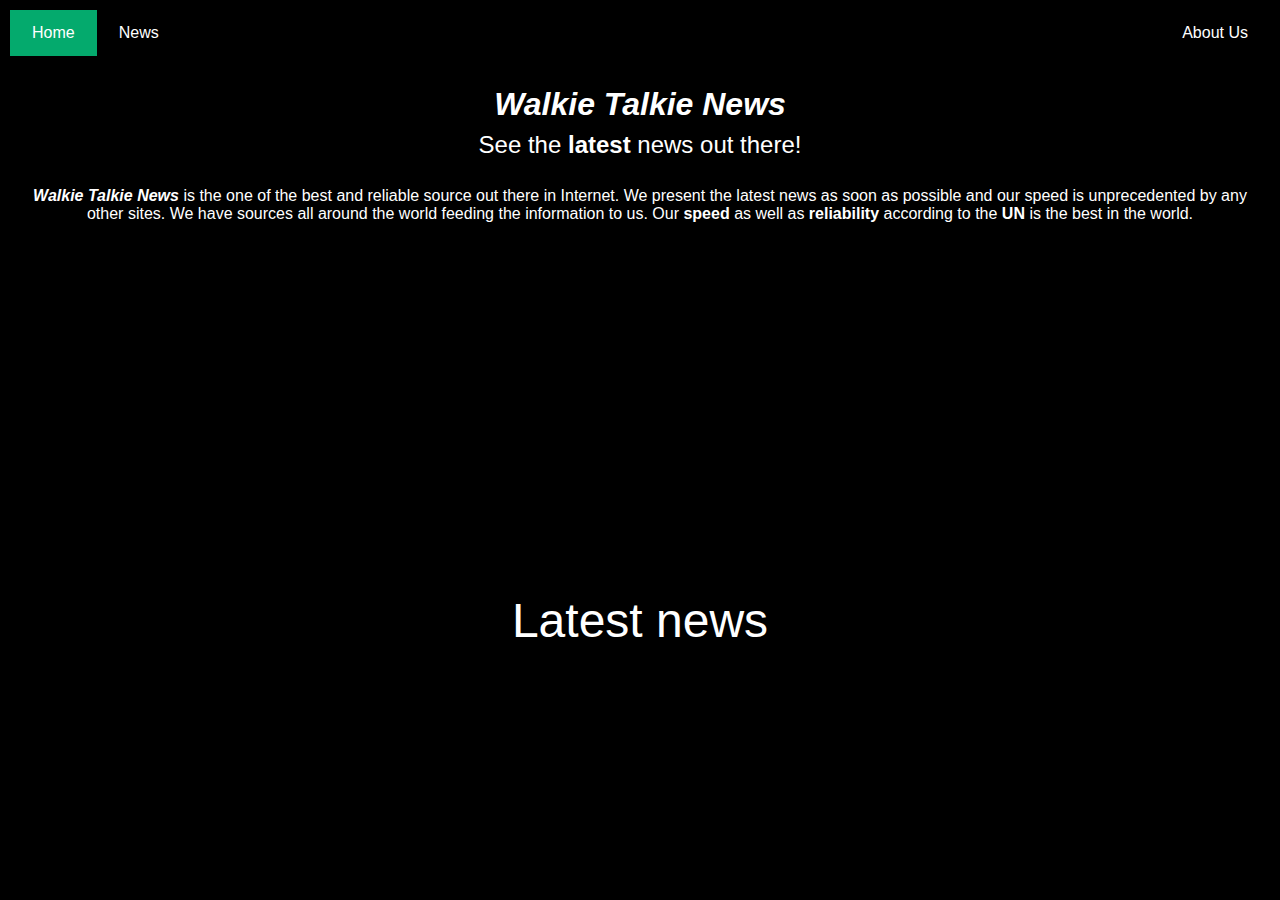
<file: Eng proj/index.html>
<!DOCTYPE html>
<html lang="en">
<head>
    <meta charset="UTF-8">
    <meta http-equiv="X-UA-Compatible" content="IE=edge">
    <meta name="viewport" content="width=device-width, initial-scale=1.0">
    <title> Home </title>
    <link rel="stylesheet" href="hello.css">
</head>
<body>
      

<ul>
    <li><a class="active" href="index.html">Home</a></li>
    <li><a href="News.htm">News</a></li>
    <li  style="float: right;"><a href="about.htm">About Us</a></li>
</ul>

<div class="header"><em><strong>Walkie Talkie News</strong></em>
<div class="title"><span>See the <b>latest</b> news out there!</span></div>
</div>

<div class="content"><EM><strong>Walkie Talkie News</strong></EM> is the one of the best and reliable  source out there in Internet. We present the latest news as soon as possible and our speed is unprecedented by any other sites. We have sources all around the world feeding the information to us. Our <b>speed</b> as well as <b>reliability</b> according to the <b>UN</b> is the best in the world. </div> 
<center><div id="newpo"><a href="News.htm" id="newpoi">Latest news</a></div></center>
</body>
</html>
</file>
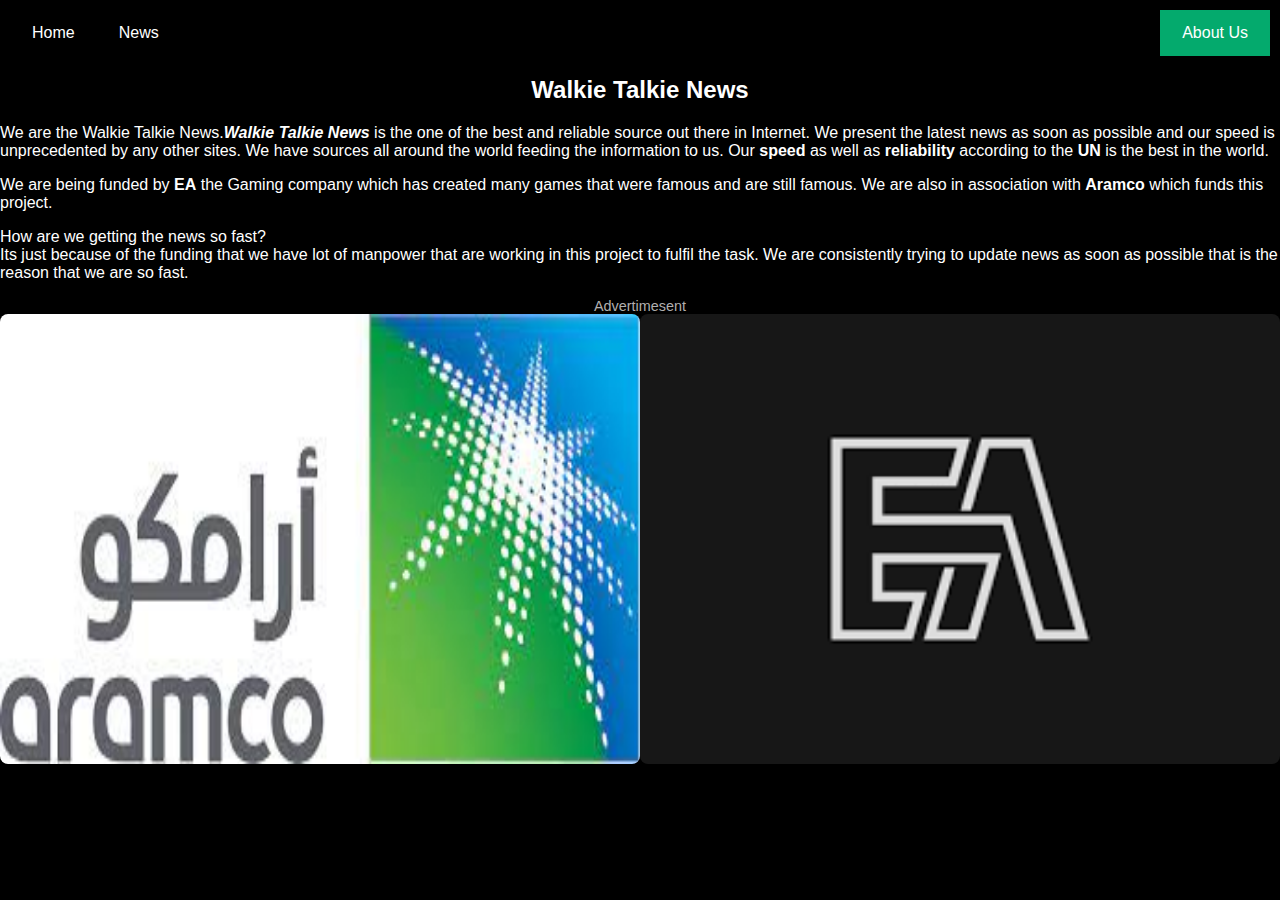
<file: Eng proj/About.htm>
<html>

<head>
    <meta charset="UTF-8">
    <meta http-equiv="X-UA-Compatible" content="IE=edge">
    <meta name="viewport" content="width=device-width, initial-scale=1.0">
    <title> About Us </title>
    <link rel="stylesheet" href="hello.css">
</head>

<body>
    <ul>
        <li><a href="index.html">Home</a></li>
        <li><a href="News.htm">News</a></li>
        <li  style="float: right;" class="active"><a href="about.htm">About Us</a></li>
    </ul>
    <center><h2>Walkie Talkie News</h2></center>
    <div class="contain">We are the Walkie Talkie News.<EM><strong>Walkie Talkie News</strong></EM> is the one of the
        best and reliable source out there in Internet. We present the latest news as soon as possible and our speed is
        unprecedented by any other sites. We have sources all around the world feeding the information to us. Our
        <b>speed</b> as well as <b>reliability</b> according to the <b>UN</b> is the best in the world.
        <p>
            We are being funded by <strong>EA</strong> the Gaming company which has created many games that were famous and are still famous.
            We are also in association with <b>Aramco</b> which funds this project.</p>
            <p>How are we getting the news so fast?<br> Its just because of the funding that we have lot of manpower that are working in this project to fulfil the task.
            We are consistently trying to update news as soon as possible that is the reason that we are so fast.
            </p>
     </div>
     <center><div style="color: rgb(177, 175, 175); font-size: 0.9em;"> Advertimesent</div></center>
     <div>
         <img src="pics/add.jpg" class="hhd">
         <img src="pics/ea.png" class="hhd">
     </div>
</body>

</html>
</file>
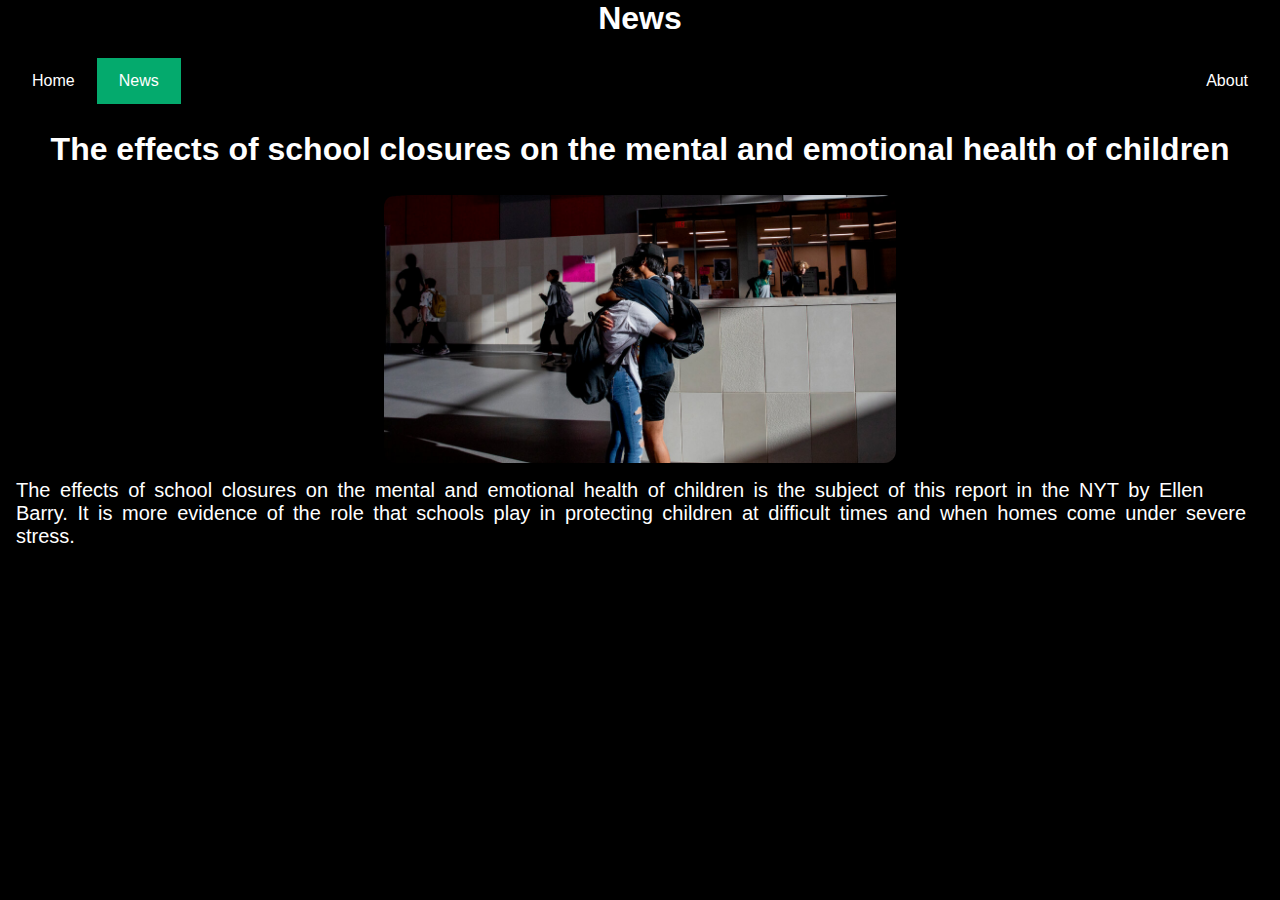
<file: Eng proj/international.htm>
<html lang="en">
<head>
    <meta charset="UTF-8">
    <meta http-equiv="X-UA-Compatible" content="IE=edge">
    <meta name="viewport" content="width=device-width, initial-scale=1.0">
    <title> International news </title>
    <link rel="stylesheet" href="inner.css">
</head>
<body>
    

<h1>News</h1>

<ul>
    <li><a href="index.html">Home</a></li>
    <li><a class="active" href="News.htm">News</a></li>
    <li style="float:right"><a href="About.htm">About</a></li>
</ul>

<div class="container">
    <h2>The effects of school closures on the mental and emotional health of children</h2>
    <img src="pics/intnews.jpg" alt="pic">
</div>
<div class="contents">
    The effects of school closures on the mental and emotional health of children is the subject of this report in the NYT by Ellen Barry. It is more evidence of the role that schools play in protecting children at difficult times and when homes come under severe stress.
</div>


</body>
</html>
</file>
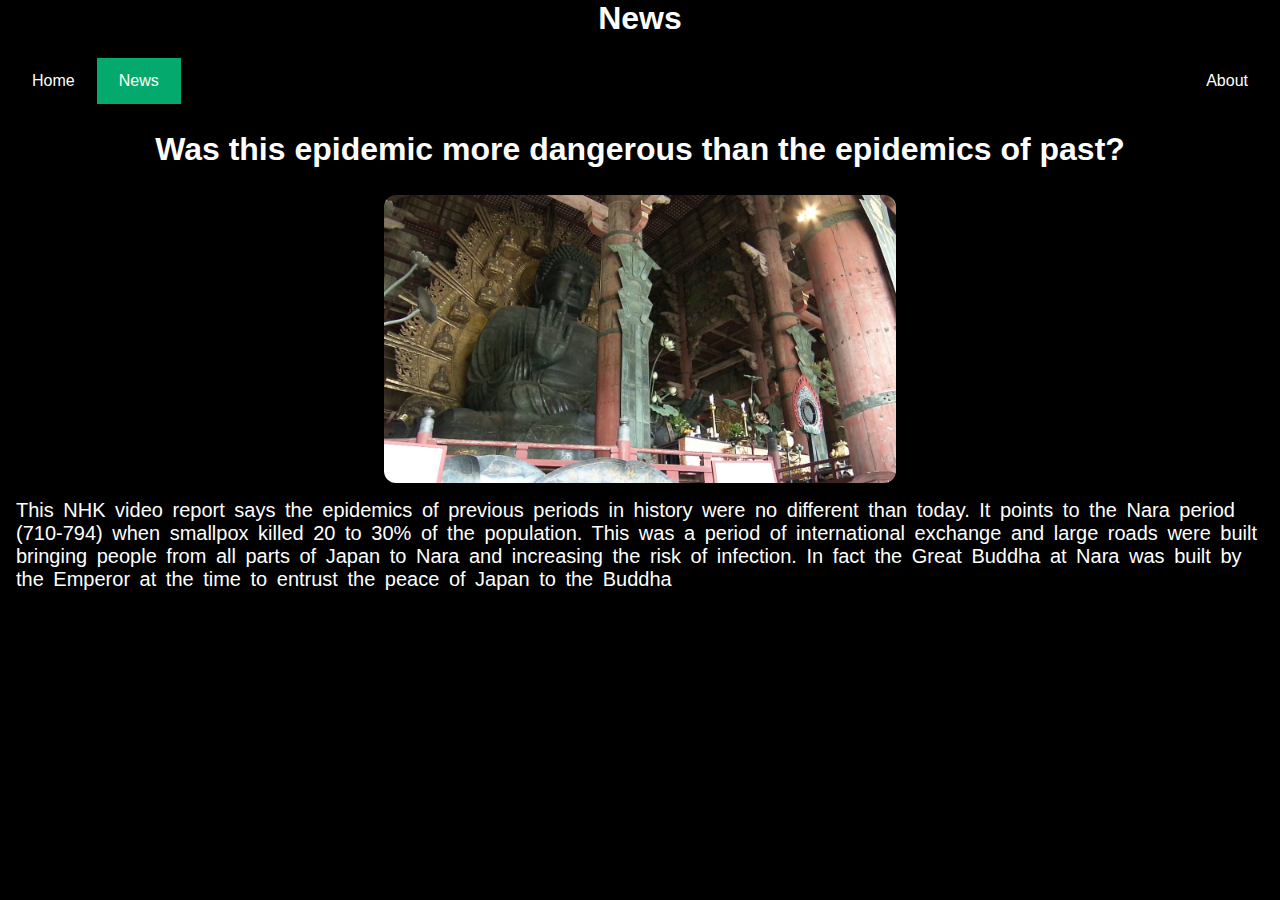
<file: Eng proj/international1.htm>
<html lang="en">

<head>
    <meta charset="UTF-8">
    <meta http-equiv="X-UA-Compatible" content="IE=edge">
    <meta name="viewport" content="width=device-width, initial-scale=1.0">
    <title> International news </title>
    <link rel="stylesheet" href="inner.css">
</head>
        <body>


            <h1>News</h1>

            <ul>
                <li><a href="index.html">Home</a></li>
                <li><a class="active" href="News.htm">News</a></li>
                <li style="float:right"><a href="About.htm">About</a></li>
            </ul>

            <div class="container">
                <h2>Was this epidemic more dangerous than the epidemics of past?</h2>
                <img src="pics/int2.jpg" alt="pic">
            </div>
            <div class="contents">
                This NHK video report says the epidemics of previous periods in history were no different than today. It
                points to the Nara period (710-794) when smallpox killed 20 to 30% of the population. This was a period
                of international exchange and large roads were built bringing people from all parts of Japan to Nara and
                increasing the risk of infection. In fact the Great Buddha at Nara was built by the Emperor at the time
                to entrust the peace of Japan to the Buddha
            </div>


        </body>

        </html>
    </div>


</body>

</html>
</file>
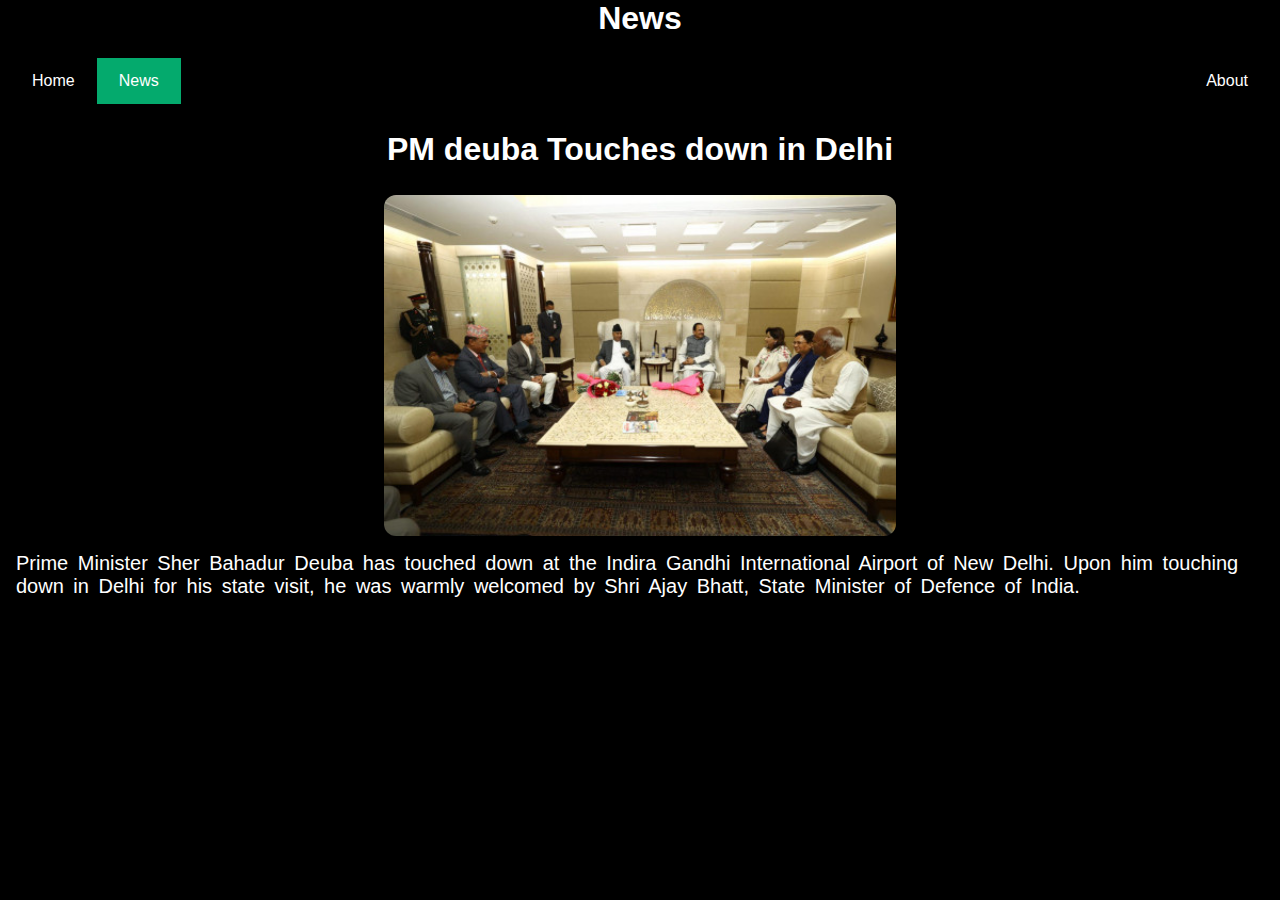
<file: Eng proj/national.htm>
<html lang="en">
<head>
    <meta charset="UTF-8">
    <meta http-equiv="X-UA-Compatible" content="IE=edge">
    <meta name="viewport" content="width=device-width, initial-scale=1.0">
    <title> International news </title>
    <link rel="stylesheet" href="inner.css">
</head>
<body>
    

<h1>News</h1>

<ul>
    <li><a href="index.html">Home</a></li>
    <li><a class="active" href="News.htm">News</a></li>
    <li style="float:right"><a href="About.htm">About</a></li>
</ul>

<div class="container">
    <h2>PM deuba Touches down in Delhi</h2>
    <img src="pics/nat.jpg" alt="nepal">
</div>
<div class="contents">
    Prime Minister Sher Bahadur Deuba has touched down at the Indira Gandhi International Airport of New Delhi. Upon him touching down in Delhi for his state visit, he was warmly welcomed by Shri Ajay Bhatt, State Minister of Defence of India.
</div>


</body>
</html>
</file>
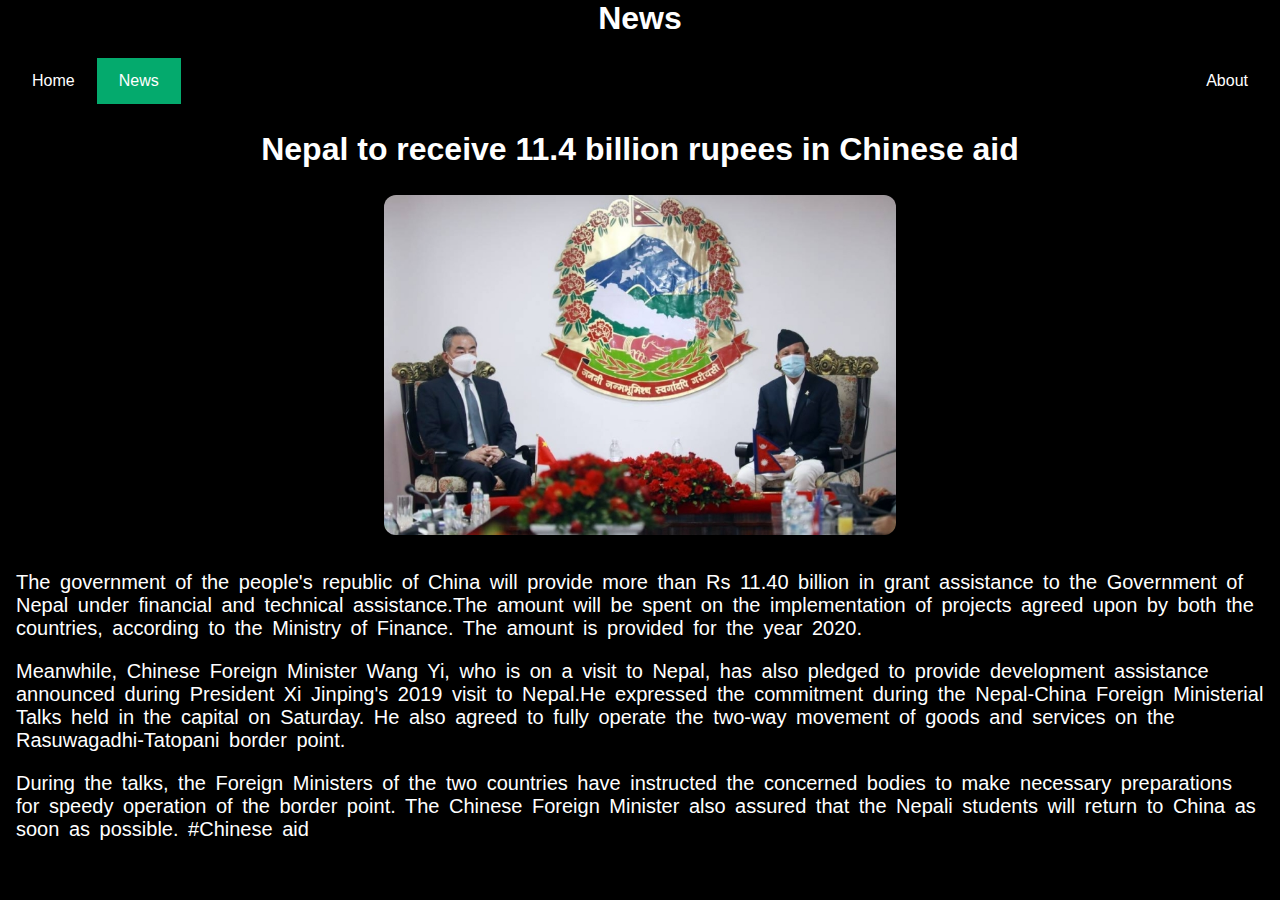
<file: Eng proj/national1.htm>
<html lang="en">

<head>
    <meta charset="UTF-8">
    <meta http-equiv="X-UA-Compatible" content="IE=edge">
    <meta name="viewport" content="width=device-width, initial-scale=1.0">
    <title> International news </title>
    <link rel="stylesheet" href="inner.css">
</head>

<body>


    <h1>News</h1>

    <ul>
        <li><a href="index.html">Home</a></li>
        <li><a class="active" href="News.htm">News</a></li>
        <li style="float:right"><a href="About.htm">About</a></li>
    </ul>

    <div class="container">
        <h2>Nepal to receive 11.4 billion rupees in Chinese aid</h2>
        <img src="pics/nat1.jpg" alt="nepal">
    </div>
    <div class="contents"><p>The government of the people's republic of China will provide more than Rs 11.40 billion in
        grant assistance to the Government of Nepal under financial and technical assistance.The amount will be spent on
        the implementation of projects agreed upon by both the countries, according to the Ministry of Finance. The
        amount is provided for the year 2020.<p> Meanwhile, Chinese Foreign Minister Wang Yi, who is on a visit to Nepal,
        has also pledged to provide development assistance announced during President Xi Jinping's 2019 visit to
        Nepal.He expressed the commitment during the Nepal-China Foreign Ministerial Talks held in the capital on
        Saturday. He also agreed to fully operate the two-way movement of goods and services on the Rasuwagadhi-Tatopani
        border point.<p>During the talks, the Foreign Ministers of the two countries have instructed the concerned bodies
        to make necessary preparations for speedy operation of the border point. The Chinese Foreign Minister also
        assured that the Nepali students will return to China as soon as possible.
        #Chinese aid
    </div>


</body>

</html>
</file>
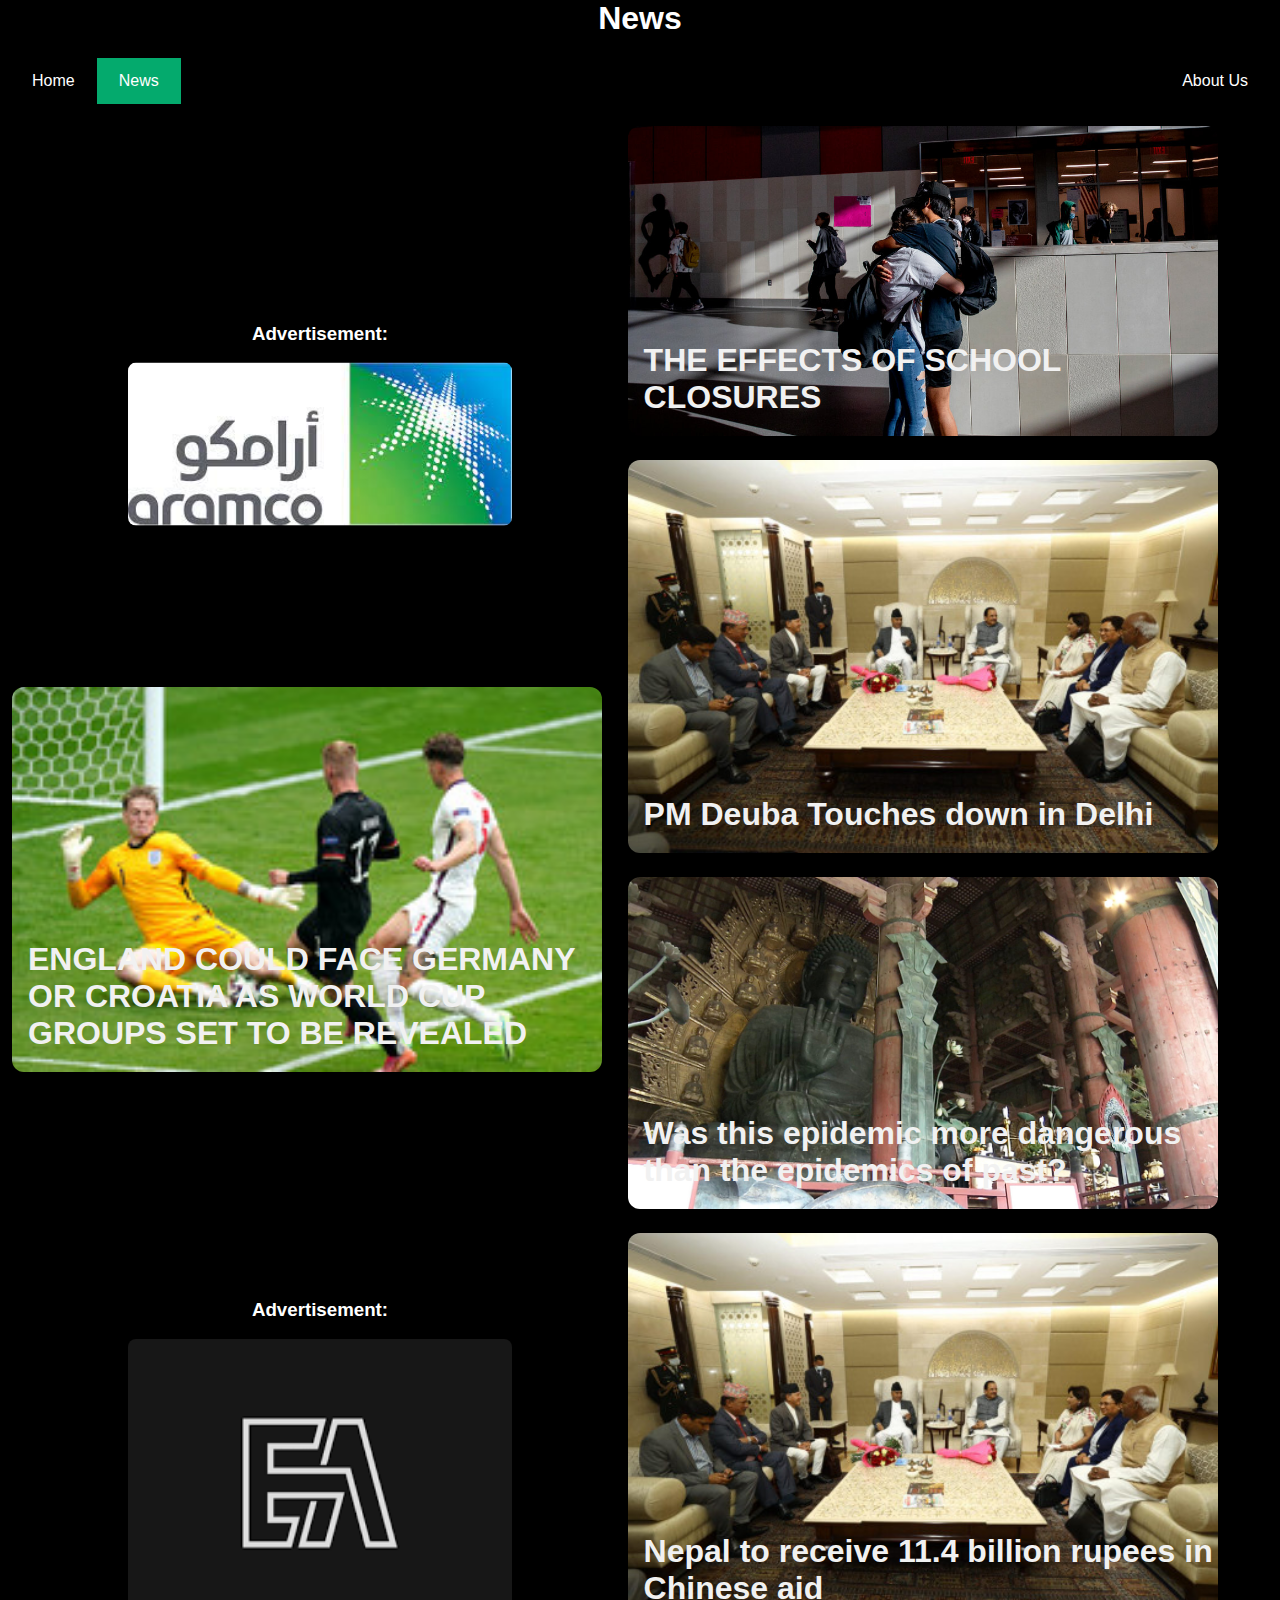
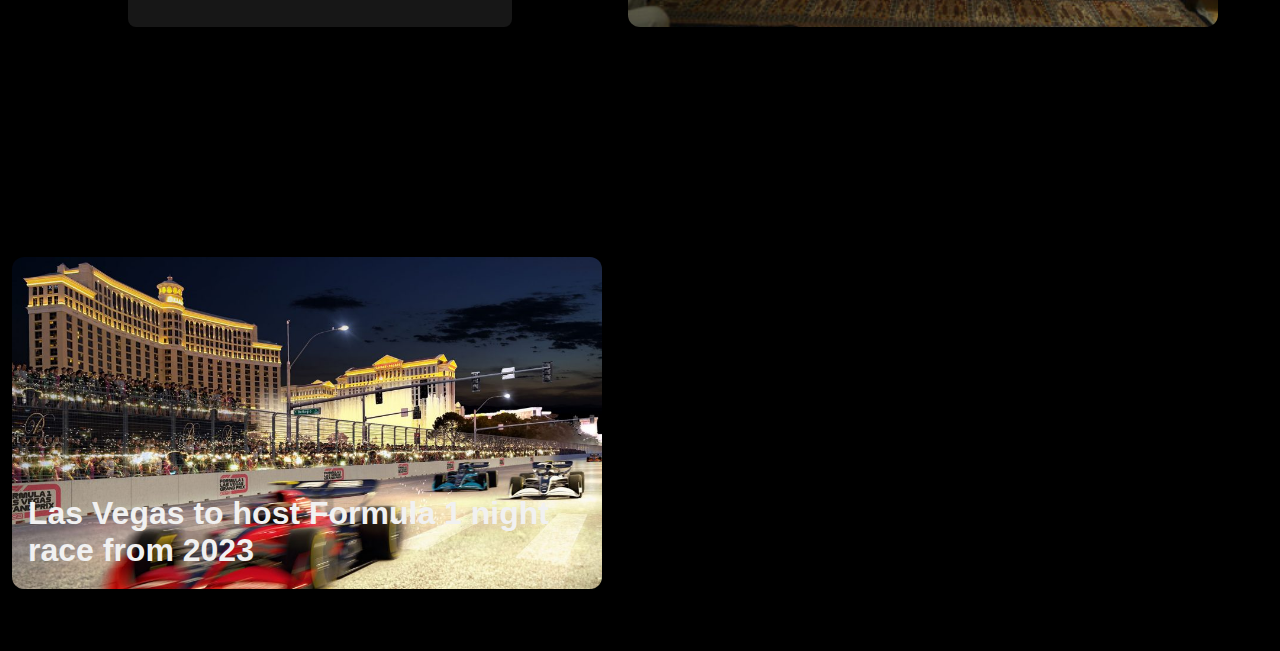
<file: Eng proj/News.htm>
<html lang="en">

<head>
    <meta charset="UTF-8">
    <meta http-equiv="X-UA-Compatible" content="IE=edge">
    <meta name="viewport" content="width=device-width, initial-scale=1.0">
    <title> news </title>
    <link rel="stylesheet" href="hello.css">
</head>

<body>


    <h1>News</h1>
    <ul>
        <li><a href="index.html">Home</a></li>
        <li><a class="active" href="News.htm">News</a></li>
        <li style="float: right;"><a href="about.htm">About Us</a></li>
    </ul>

    <div class="adver">
        <h3>Advertisement:</h3>
        <a href="https://www.aramco.com/"><img src="pics/add.jpg" alt="advertisement"></a>
    </div>

    <div class="container" id="right">
        <img src="pics/intnews.jpg">
        <div class="newsheading">THE EFFECTS OF SCHOOL CLOSURES </div>
        <div class="overlay">
            <div class="newstype">
                <div id="new">
                    <stong><b>International News</b></stong><BR>
                </div>
                <div style="font: size 60px;" class="newstext">The effects of school closures on the mental and
                    emotional health of children is the subject of this report in the NYT by Ellen Barry. It is more
                    evidence of the role that schools play in protecting children at difficult times and when homes come
                    under severe stress. <div class="linker"><a href="international.htm">Read More </a>
                    </div>
                </div>
            </div>
        </div>
    </div>



    <div class="container" id="right">
        <img src="pics/nat.jpg">
        <div class="newsheading">PM Deuba Touches down in Delhi</div>
        <div class="overlay">
            <div class="newstype">
                <div id="new">
                    <stong><b>National News</b></stong><BR>
                </div>
                <div style="font: size 60px;" class="newstext">Prime Minister Sher Bahadur Deuba has touched down at the
                    Indira Gandhi International Airport of New Delhi. Upon him touching down in Delhi for his state
                    visit, he was warmly welcomed by Shri Ajay Bhatt, State Minister of Defence of India.
                    <div class="linker"><a href="national.htm">Read More </a></div>
                </div>
            </div>
        </div>
    </div>

    <div class="container_bottom" id="tth">
        <img src="pics/spor.jpg">
        <div class="newsheading">
            ENGLAND COULD FACE GERMANY OR CROATIA AS WORLD CUP GROUPS SET TO BE REVEALED</div>
        <div class="overlay">
            <div class="newstype">
                <div id="new">
                    <stong><b>Sports News</b></stong><BR>
                </div>
                <div style="font: size 60px;" class="newstext">ENGLAND WILL DISCOVER their group stage opponents for the
                    World Cup in Qatar this evening, with Germany or Croatia potentially standing in their way early
                    on.Gareth Southgate’s men are in the top pot of seeds for today’s draw in Doha, and a rematch
                    against the Germans – who England beat in the last 16 en route to the Euro 2020 final – or World Cup
                    semi-final conquerors Croatia are two possibilities which lie in wait.
                    <div class="linker"><a href="sports.htm">Read More </a>
                    </div>
                </div>
            </div>
        </div>
    </div>
    <div class="container" id="right">
        <img src="pics/int2.jpg">
        <div class="newsheading" style="z-index: 100;">Was this epidemic more dangerous than the epidemics of past?
        </div>
        <div class="overlay">
            <div class="newstype">
                <div id="new">
                    <stong><b>International News</b></stong><BR>
                </div>
                <div style="font: size 60px;" class="newstext"> This NHK video report says the epidemics of previous
                    periods in history were no different than today. It points to the Nara period (710-794) when
                    smallpox killed 20 to 30% of the population. This was a period of international exchange and large
                    roads were built bringing people from all parts of Japan to Nara and increasing the risk of
                    infection. <div class="linker"><a href="international1.htm">Read More </a>
                    </div>
                </div>
            </div>
        </div>
    </div>
    <div id="adver2">
        <h3>Advertisement:</h3>
        <a href="https://www.ea.com/"><img src="pics/ea.png" alt="advertisement"></a>
    </div>
    <div class="container" id="right">
        <img src="pics/nat.jpg">
        <div class="newsheading">Nepal to receive 11.4 billion rupees in Chinese aid</div>
        <div class="overlay">
            <div class="newstype">
                <div id="new">
                    <stong><b>National News</b></stong><BR>
                </div>
                <div style="font: size 60px;" class="newstext">The government of the people's republic of China will
                    provide more than Rs 11.40 billion in grant assistance to the Government of Nepal under financial
                    and technical assistance.The amount will be spent on the implementation of projects agreed upon by
                    both the countries, according to the Ministry of Finance. The amount is provided for the year 2020.
                    <div class="linker"><a href="national1.htm">Read More </a></div>
                </div>
            </div>
        </div>
    </div>
    <div class="container_bottom" id="right1">
        <img src="pics/spor1.jpg">
        <div class="newsheading">Las Vegas to host Formula 1 night race from 2023</div>
        <div class="overlay">
            <div class="newstype">
                <div id="new">
                    <stong><b>Sports News</b></stong><BR>
                </div>
                <div style="font: size 60px;" class="newstext"><p><b>The world-famous neon lights of Las Vegas will provide
                    the backdrop to Formula 1’s newest race when the American city hosts a night event from 2023.</b></p>

                    <p>The Las Vegas Grand Prix will take place on a Saturday next November and be one of three races in
                    the United States, joining Miami and Austin.

                    <p>Las Vegas hosted races in 1981 and 1982 but this will be the first time F1 cars will race on the
                    iconic Las Vegas Strip, with the circuit sweeping past famous hotels and casinos.
                    <div class="linker"><a href="sports1.htm">Read More </a></div>
                </div>
            </div>
        </div>
    </div>
    <button onclick="topFunction()" id="topp">▲</button>
    <script>
        //Get the button to a variable
        var topbutton = document.getElementById("topp");
        topbutton.style.display = "none";
        // When the user scrolls down 300 px from the top of the document, show the button
        window.onscroll = function () { scrollFunction() };

        function scrollFunction() {
            if (document.body.scrollTop > 300) {
                topbutton.style.display = "block";
            }
            else {
                topbutton.style.display = "none";
            }
        }
        // When the user clicks on the button, scroll to the top of the document
        function topFunction() {
            document.body.scrollTop = 0;
        }
    </script>
</body>

</html>
</file>
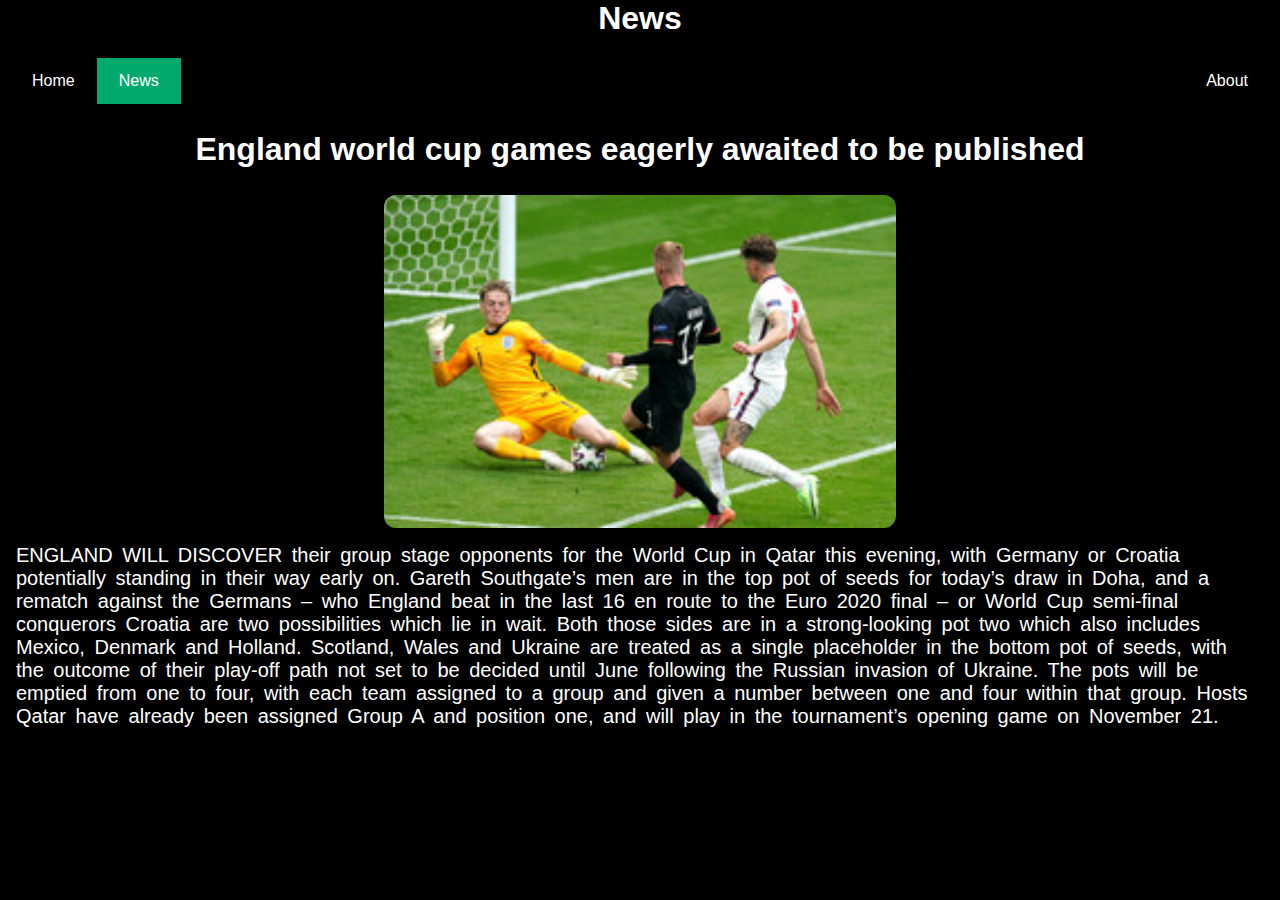
<file: Eng proj/sports.htm>
<html lang="en">
<head>
    <meta charset="UTF-8">
    <meta http-equiv="X-UA-Compatible" content="IE=edge">
    <meta name="viewport" content="width=device-width, initial-scale=1.0">
    <title> International news </title>
    <link rel="stylesheet" href="inner.css">
</head>
<body>
    

<h1>News</h1>

<ul>
    <li><a href="index.html">Home</a></li>
    <li><a class="active" href="News.htm">News</a></li>
    <li style="float:right"><a href="About.htm">About</a></li>
</ul>

<div class="container">
    <h2>England world cup games eagerly awaited to be published</h2>
    <img src="pics/spor.jpg" alt="sports">
</div>
<div class="contents">
    ENGLAND WILL DISCOVER their group stage opponents for the World Cup in Qatar this evening, with Germany or Croatia potentially standing in their way early on.

Gareth Southgate’s men are in the top pot of seeds for today’s draw in Doha, and a rematch against the Germans – who England beat in the last 16 en route to the Euro 2020 final – or World Cup semi-final conquerors Croatia are two possibilities which lie in wait.

Both those sides are in a strong-looking pot two which also includes Mexico, Denmark and Holland.

Scotland, Wales and Ukraine are treated as a single placeholder in the bottom pot of seeds, with the outcome of their play-off path not set to be decided until June following the Russian invasion of Ukraine.

The pots will be emptied from one to four, with each team assigned to a group and given a number between one and four within that group. Hosts Qatar have already been assigned Group A and position one, and will play in the tournament’s opening game on November 21.
</div>


</body>
</html>
</file>
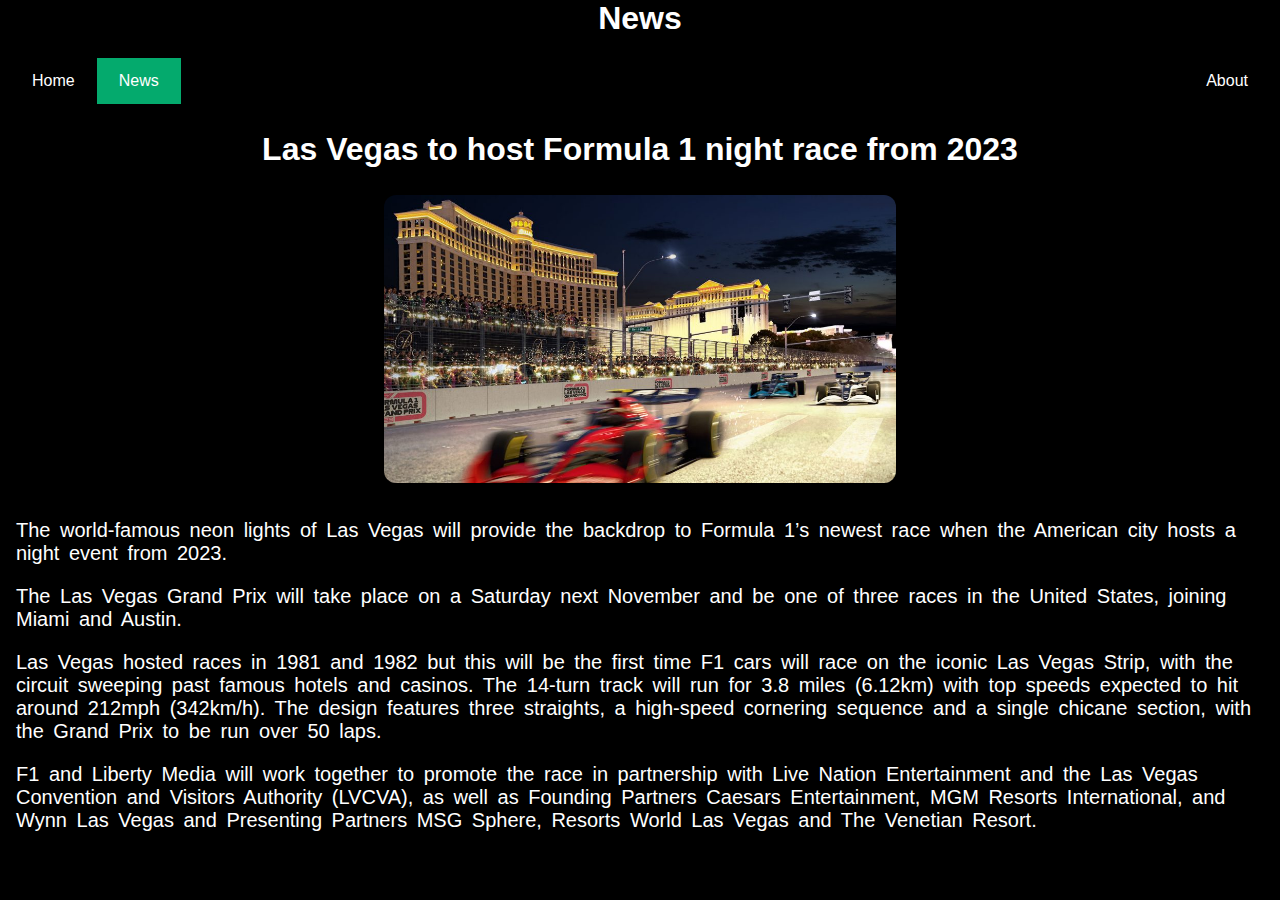
<file: Eng proj/sports1.htm>
<html lang="en">

<head>
    <meta charset="UTF-8">
    <meta http-equiv="X-UA-Compatible" content="IE=edge">
    <meta name="viewport" content="width=device-width, initial-scale=1.0">
    <title> International news </title>
    <link rel="stylesheet" href="inner.css">
</head>

<body>


    <h1>News</h1>

    <ul>
        <li><a href="index.html">Home</a></li>
        <li><a class="active" href="News.htm">News</a></li>
        <li style="float:right"><a href="About.htm">About</a></li>
    </ul>

    <div class="container">
        <h2>Las Vegas to host Formula 1 night race from 2023</h2>
        <img src="pics/spor1.jpg" alt="sports">
    </div>
    <div class="contents"><p>The world-famous neon lights of Las Vegas will provide the backdrop to Formula 1’s newest race
        when the American city hosts a night event from 2023.

        <p>The Las Vegas Grand Prix will take place on a Saturday next November and be one of three races in the United
        States, joining Miami and Austin.

        <p>Las Vegas hosted races in 1981 and 1982 but this will be the first time F1 cars will race on the iconic Las
        Vegas Strip, with the circuit sweeping past famous hotels and casinos.
        The 14-turn track will run for 3.8 miles (6.12km) with top speeds expected to hit around 212mph (342km/h).

        The design features three straights, a high-speed cornering sequence and a single chicane section, with the
        Grand Prix to be run over 50 laps.

        <p>F1 and Liberty Media will work together to promote the race in partnership with Live Nation Entertainment and
        the Las Vegas Convention and Visitors Authority (LVCVA), as well as Founding Partners Caesars Entertainment, MGM
        Resorts International, and Wynn Las Vegas and Presenting Partners MSG Sphere, Resorts World Las Vegas and The
        Venetian Resort.</div>


</body>

</html>
</file>
<file: Eng proj/hello.css>
* {
    box-sizing: border-box;
    color: white;
} 

h1{
    text-align: center;
}

.adver{
    margin-top: 20px;
    text-align: center;
    margin-left: 200px;
    width: 30%;
    color: darkgray;
    position: absolute;
    top: 50%;
    right: 60%;
    -webkit-transform: translateY(-75%);
    -ms-transform: translateY(-75%);
    transform: translateY(-75%);
}

.container {
    margin-right: 50px;
    position: absolute;
    width: 48%;
    padding: 12px;
}
.container_bottom {
    margin-right: 50px;
    position: absolute;
    width: 48%;
    padding: 12px;
    left: 0%;
}
#tth{
    top: 75%;
}

#right{
    position: relative;
    float: right;
}

.linker{
    position: absolute;
    right: 16px;
    padding: 12px;
    font-size: 1.65em;
}

.container a{
    color: #F1F1F1;
    text-decoration: underline;
}

.container a:hover{
    text-decoration:double;
}
.container_bottom a:hover{
    text-decoration: double;
}

img{
    border-radius: 8px;
    width: 100%;
    height:auto;
}

.newsheading{
    color: #F1F1F1;
    font-size: xx-large;
    position: absolute;
    bottom: 20px;
    left: 16px;
    padding: 12px;
    font-weight: bolder;
}

.newstype{
    padding: 12px;
    position: inherit;
    top: 8px;
    left: 16px;
    font-size: 20px;
    border-style: 1px solid;
}

#new{
    font-size: xx-large;
    font-weight: bold;

}


body{
    font-family: sans-serif;
    margin: 0;
    background-color:black;
}


.overlay {
    position: absolute;
    top: 0;
    bottom: 0;
    left: 0;
    right: 0;
    height: 100%;
    width: 100%;
    opacity: 0;
    transition: .5s ease;
}

#right:hover img{
    opacity: 0.8;
    filter: blur(8px);
    -webkit-filter: blur(8px);
}

#right:hover .overlay {
    opacity: 1;
  }

#right:hover .newsheading{
    opacity:0;
}
.container_bottom:hover  img{
    opacity: 0.8;
    filter: blur(8px);
    -webkit-filter: blur(8px);
}
.container_bottom:hover .overlay{
    opacity:1;
}
.container_bottom:hover .newsheading{
    opacity:0;
}

.container img{
    border-radius: 12px;
}
.container_bottom img{
    border-radius: 12px;
}

.header{
    font-size: xx-large;
    text-align: center;
    padding: 20px;
}

.title{
    font-size: x-large;
    text-align: inherit;
    padding: 8px;
}

.content{
    text-align: center;
    padding-left: 500px;
    border: hidden;
    padding-inline-start: 20px;
    padding-inline-end: 20px;
}

ul{
    list-style-type: none;
    margin: 10px;
    padding: 0;
    overflow: hidden;
    animation-name: hhj;
    position: relative;
    top: 0px ;
    animation-iteration-count:infinite ;
    animation-duration: 4s;
    animation-delay: 0ms;
}
@keyframes hhj{
    0%{
        background: linear-gradient(to right, black, grey);
    }
    100%{background: linear-gradient(to left, black, grey) ;
    }
}

li{
    display: inline;
    float: left;
}

li a{
    font-size: medium;
    display: block;
    padding: 14px 22px;
    text-decoration: none;
    color: white;
    text-align: center;
}

li a:hover:not(.active)  {
    background-color: rgb(41, 41, 41);
}

.active {
    background-color: #04AA6D;
}
.hhd{
    width: 50%; float: left; height: 50%;
}
.hhd:hover{
    border: 5px solid black;
}

#left img{
    width: 100%;
    height: auto;
    transition: 0.4s;
}

#left:hover img{
    -ms-transform: scale(1.5); /* IE 9 */
    -webkit-transform: scale(1.5); /* Safari 3-8 */
    transform: scale(1.5); 
}
#newpo{
    position: absolute;
    transform: translate(-50%,-50%);
    left: 50%;
    bottom: 25%;
    font-size: 3em;
    font-family:Impact, Haettenschweiler, 'Arial Narrow Bold', sans-serif;
}
#newpoi{
    text-decoration: none;
    transition: 2s;
}
#newpoi:hover{
    text-decoration: underline;
    background: white;
    color: black;
    text-decoration-color: limegreen;
}
#adver2{
    margin-top: 20px;
    text-align: center;
    margin-left: 200px;
    width: 30%;
    height: 40%;
    color: darkgray;
    position: absolute;
    top: 170%;
    right: 60%;
    -webkit-transform: translateY(-75%);
    -ms-transform: translateY(-75%);
    transform: translateY(-75%);
}
#topp{
    border: none;
    background: red;
    height: 10%;
    width: 5%;
    bottom: 2%;
    right: 0.5%;
    position: fixed;
    cursor: pointer;
}
#topp:hover{
    background: gray;
}
#right1{
top: 205%;
}
</file>
<file: Eng proj/inner.css>
h1{
    text-align: center;
}
*{
    color: white;
}

ul{
    list-style-type: none;
    margin: 10px;
    padding: 0;
    overflow: hidden;
    animation-name: hhj;
    position: sticky;
    top: 0px ;
    animation-iteration-count:infinite ;
    animation-duration: 4s;
    animation-delay: 0ms;
}
@keyframes hhj{
    0%{
        background: linear-gradient(to right, black, grey);
    }
    100%{background: linear-gradient(to left, black, grey) ;
    }
}

li{
    display: inline;
    float: left;
}

li a{
    font-size: medium;
    display: block;
    padding: 14px 22px;
    text-decoration: none;
    color: white;
    text-align: center;
}

li a:hover:not(.active)  {
    background-color: rgb(41, 41, 41);
}

.active {
    background-color: #04AA6D;
}

h2{
    text-align: center;
    font-weight: 1200;
    font-size: xx-large;
}

.container{
    text-align: center;
}

img{
    image-rendering: optimizeSpeed;
    width: 40%;
    border-radius: 12px;
}

.contents{
    padding: 16px;
    display: block;
    font-size: 20px;
    word-spacing: 4px;
}

body{
    font-family: sans-serif;
    margin: 0;
    background-color: black;
}
</file>
